<file: index.html>
<!DOCTYPE html>
<html lang="en">
<head>
    <meta charset="UTF-8">
    <meta name="viewport" content="width=device-width, initial-scale=1.0">
    <title>M Okoniewski Portfolio</title>
    <link rel="icon" href="Assets/icon.png" type="image/png">
    <link rel="stylesheet" href="styles.css", type="text/css">
</head>


<body class="Home-Page">

    <div class="intro">
        <h1 class="logo-header">
            <span class="logo" style="background-color:black;">Maciej</span><span class="logo" style="background-color:black;">&nbsp;Okoniewski</span>
        </h1>
    </div>
<script src="script.js"></script>



    <div class="topnav">
        <a class="active" href="index.html"> Home </a>
        <a href="Contact.html">Contact</a>
        <a href="Project_And_Studies.html">Projects and Studies</a>
        <a href="About.html">About</a>
        <a href="Assets/MTO-CV.pdf" download="Maciej Okoniewski CV" target="_blank">CV</a>
        <p> M Okoniewski Portfolio &ensp;
        </p> </div>

<div class = "home">
 
    <img src = "Assets/math.jpg", width="280", height="280">
    <img src = "Assets/myphoto.jpg", width="280", height="280">
    <img src = "Assets/dice.jpg", width="280", height="280">

</div>

<div class = "introduction">
<p>
My name is Maciej Okoniewski <br>
I am a Self Taught Programmer with STEM background, <br>
Specialising in Data Analysis
</p>



</div>

</body>
</html>
</file>
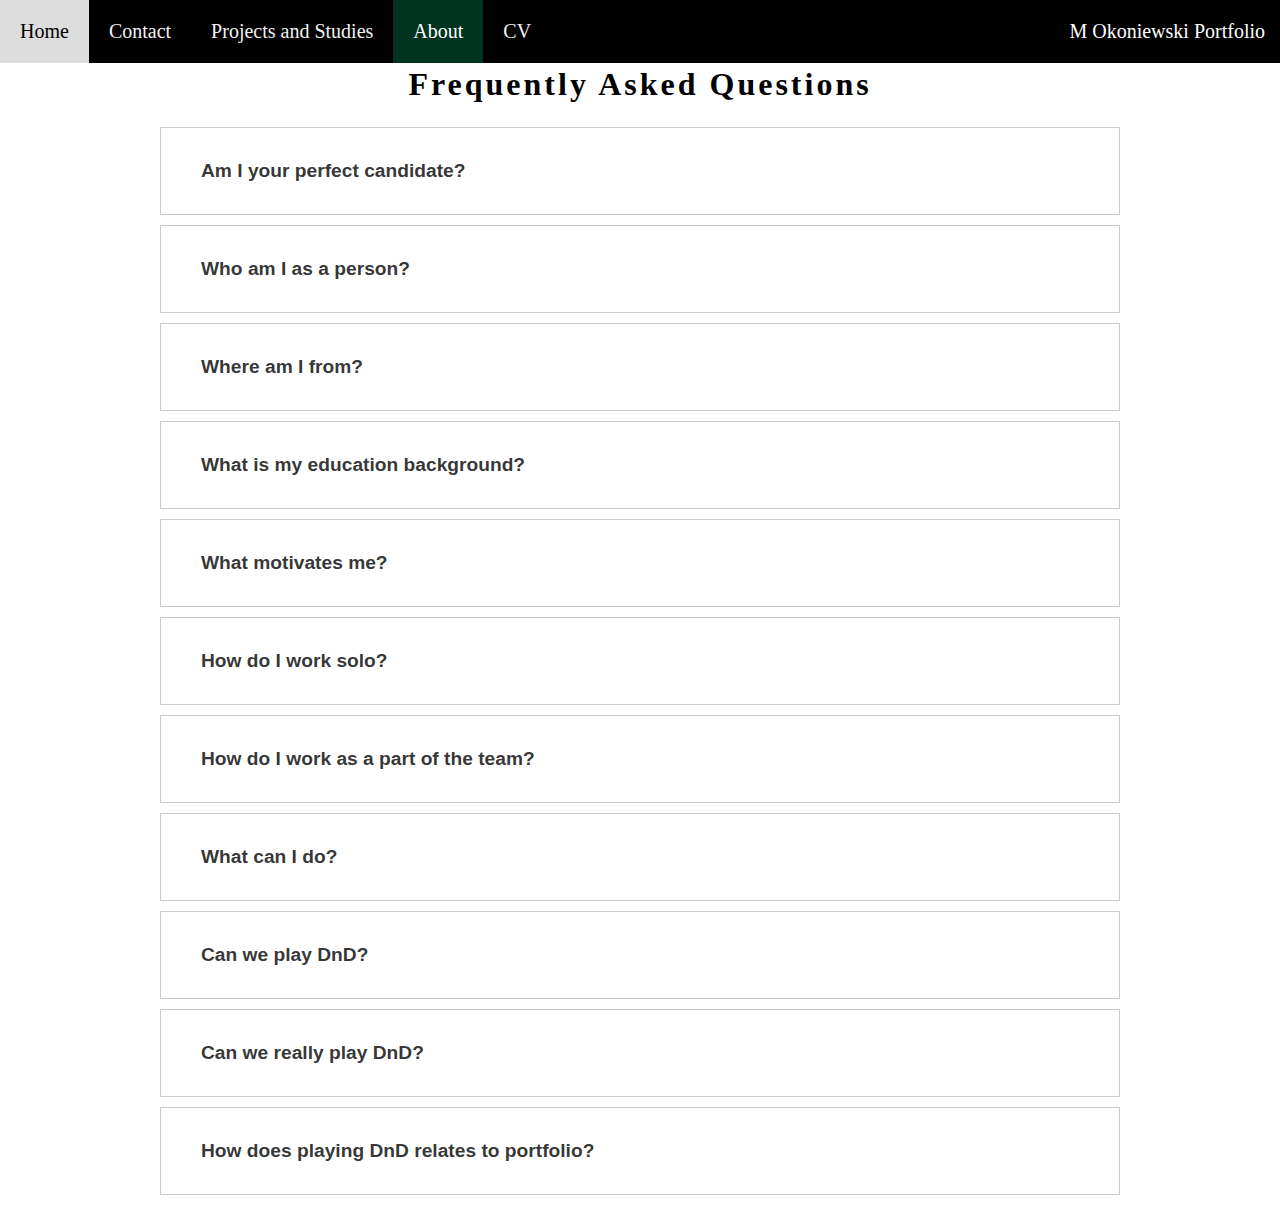
<file: About.html>
<!DOCTYPE html>
<html lang="en">
<head>
    <meta charset="UTF-8">
    <meta name="viewport" content="width=device-width, initial-scale=1.0">
    <title>M Okoniewski Portfolio</title>
    <link rel="icon" href="Assets/icon.png" type="image/png">
    <link rel="stylesheet" href="styles.css", type="text/css">



</head>
<body>
    <div class="topnav">
        <a href="index.html"> Home </a>
        <a href="Contact.html">Contact</a>
        <a href="Project_And_Studies.html">Projects and Studies</a>
        <a class="active" href="About.html">About</a>
        <a href="Assets/MTO-CV.pdf" download="Maciej Okoniewski CV" target="_blank">CV</a>
        <p>M Okoniewski Portfolio &ensp;
        </p> </div>
        <div class="wrapper">
            <p><br></p>
            <h1>Frequently Asked Questions</h1>
      
            
            <div class="faq">
              <button class="accordion">
                Am I your perfect candidate?
                <i class="fa-solid fa-chevron-down"></i>
              </button>
              <div class="pannel">
                <p>Yes.</p>
              </div>
            </div>
            
            <div class="faq">
              <button class="accordion">
                Who am I as a person?
                <i class="fa-solid fa-chevron-down"></i>
              </button>
              <div class="pannel">
                <p>
                  I am someone who can tell when an hour passes without watch on me, whether I am busy or not. 
                  I can do same trick with minutes. What does this even mean? 
                  I can usually estimate how long a task can take me, how long I already been working, or how long I have been resting. 
                  It helped a lot with routine work, such as laboratory, but it also helps tremendously with organisation. 
                  <br><br>
                  I am a person who is obsessed with numbers. Everything is some sort of numbers. Everything that we see could be mapped on impossibly large coordinate plane, every length, width and height. Every second the resulting image updates. A tossed object moves on a parabola matching negative quadratic equation, influenced by the thrown force applied usually at angle, and the downwards acting force of activity. 
                  <br><br>
                  I can not see it. I can not measure distance all that well with my eyes, but I can feel those numbers as if they were real next to me. I can feel how distances between objects change, how sounds feel harmonic thanks to some underlying beautiful equation. 
                  <br><br>
                  I am the sort of person that perceives the world as this never ending complex math object, a model with virtually unlimited variables. I am the sort of person that sees every situation as some sort of math problem, often with unspecified units and increments. Every task can be improved, made more efficient, or faster, or more accurate. Did you know that hummingbirds flap their wings in figures of eight to be able to hover? Incredible. How much work had to go into development of such mechanism? 
                  <br><br>
                  Every past moment is a valuable experience to learn and take into account. Future is something graspable and predictable, that can be used to set goals, or to avoid failure. <br>
                  Present is most important. Things happen now. There is always the best possible move in the present, the worst move, the inaction move that often times is bad or worst move, and the better-than-inaction-and-good-enough move. I firmly believe that tasks need to be done, and that people should always strive to aim for best, while also being introspective and predictive. 
                  <br><br>
                  I am a person that loves math, numbers and information.</p>
              </div>
            </div>
      
            <div class="faq">
              <button class="accordion">
                Where am I from?
                <i class="fa-solid fa-chevron-down"></i>
              </button>
              <div class="pannel">
                <img src="Assets/Map.png" height="300" width="500">
                <p>
                  This is one of the simplest questions that can be occasionally asked in an interview or casual conversation where I find myself at a loss of what to say as no straight answer is really satisfyingly correct, while a complex answer takes a bit too long to express properly, especially considering that the person asking the question usually expects a singular answer in order to form a connection with me. Most people have firm roots in at least one place. I lack them. 
                  <br><br>
                  Luckily since this is an easy to browse webpage with categories that can be skipped depending on the interest of the reader, I have the freedom to express a bit longer answer. 
                  <br><br>
                  I was born and raised in Poland until I was 13 years old.
                  I finished my high school and university in England where I lived until I was 21 years old. 
                  Straight after university, I went to work in Sweden, until I was 24. 
                  Currently, I am living in the Philippines. 
                  <br><br>
                  Living in a country until 13 years old is an interesting experience. You grew up there, you get immersed in the culture, you know the standard set of folk stories, customs, you start to get an idea of what life is like after education when you will be 18 in 5 years. You are obviously aware that different countries have somewhat different traditions, that holidays you took for granted are not existent, or performed differently abroad, but it is not that pressing, you are living in your home country after all in which you will grow old, following similar sets of traditions. 
                  <br><br>
                  And then you move to a foreign country in an entirely different language group from your original one. Of course, you have studied the English language in schools, you can ask people about their favourite colours, or animals, but you have no idea how to respond to a classmate who is determined to trip you into saying something wrong, stupid, or offensive. You can't really escape it, every day you are solving a puzzle of a foreign language, finding new words, memorising them, and every sentence spoken to you needs to be deciphered. 
                  <br><br>
                  You start to see differences in things. Educational system structures, poverty, different things offending people in one nation to another, different ways of talking about so many subjects. You grow further and further apart from the country you were born in until you can't recognise yourself as a "true" member of it. Unfortunately, the same new perspective that cleaves off your connection from your homeland is also preventing you from forming a true bond with a new country. 
                  <br><br>
                  You grow from deciphering a language to thinking in it more than your native one. It's been years since I've engaged in a conversation in Polish lasting longer than an hour. The books I am reading, the shows I am watching—they're all in English. Even my own thoughts are in English.
                  People occasionally are asking "What is your level of English fluency?" and what am I supposed to say? C2? C2 level indicates native speaker, but I have been going to school with native speakers, and I can say with 100% certainty that I know native English speakers with far worse comprehension of this language than I have. Am I supposed to say native? I guess I could do that, though theoretically, I should have started speaking in English 6 years earlier to truly qualify.  
                  <br><br>
                  I finished my education and I moved to Sweden. It's a beautiful place really, especially if one loves peace, quiet, forests, and gorgeous, gorgeous low temperature. I love cold. I wish I could forever live in an ambient temperature below 12 degrees Celsius every day. I love the feeling of air on my skin, I love how my body heats up internally to keep up. It's nice living in Sweden. I could live there forever. 
                  <br><br>
                  I could live forever in England. 
                  I could live forever in Poland. 
                  <br><br>
                  And right now I am living in the Philippines. Eternal summer, constant heat, different continent to my own. In a certain way of looking at it, a year or two ago, I could outright call it my definition of hell. I live in my definition of hell, and you know what? Hell is beautiful. Sun glows so nicely, there is so much stimulation in terms of sounds and sights, and heat that used to be my doom and nemesis for years is not even bothering me that much. 
                  <br><br>
                  I could live forever in Philippines. 
                  <br><br>
                  Given time, I could live anywhere forever. 
                  <br><br>
                  I do truly hope this may allow you to connect with me more than hearing me say "I was born in Poland." 
              </p>
              </div>
            </div>
      
            <div class="faq">
              <button class="accordion">
                    What is my education background?
                <i class="fa-solid fa-chevron-down"></i>
              </button>
              <div class="pannel">
                <p>
                  I have bachelor degree in Biochemistry, and two associate certificates for Data Analysis and Data Science from Datacamp courses. Other than that, I am fully self taught. 
                  <br><br>
                  This could be the end of the answer, and by all means it is, don't let me stop you. What I am about to write further in this section is just a bit about my pre university education, a bit of perspective on my own self studies and so on. 
                  <br><br>
                  Getting bachelors isn't hard. If you are a smart person, and I do believe that I am, as long as you attend your classes you can get it. I never had doubts that I could gain bachelors in biochemistry, my proficiency with science and mathematics was certainly more than enough for that. Getting into university to study something is usually a straightforward path for any student in highchool, requiring no extra effort, skill, or motivation besides what is expected of every student. 
                  <br><br>
                  Except, it wasn't that simple in my case. 
                  <br><br>
                  Where do you put a new child in English school without prior history, and without English skills? Why, of course in the bottom classes. To even have biology and chemsitry as a subject, I had to go to the teacher in charge of department and get them to move me up. This was something I had to do by myself. First classes were awful. After all, natural science relies on knowledge, and so my first tests came out abyssmal. I had to catch up with a year of education, but it was worth it.  
                  <br><br>
                  I didn't went to university because I was smart, or because I payed attention. If I would be just that, I simply wouldn't get in due to lack of appropiate grades. 
                  I went to university because I had drive and passion for studying, enough of it to put myself through discomfort and extra work to fullfill it. 
                  <br><br>
                  That said, my favourite subject isn't Biochemistry, my favourite subject in the world is Mathematics, and I while I don't regret studying Biochemistry, as it is interesting subject, I miss math more than I can imagine. 
                  <br><br>
                  I always enjoyed Math. It made me feel happy and safe, it gave me something to look forward to, and it made the world simply more beautiful in my eyes. It just made sense. Not everyone feels that, and sometimes that makes me feel sad, especially that usually the reason for it is lack of good teachers, or resources. And fairly decent number of people who'd like to make math sound grandious and impossibly complicated. It isn't. It is something closer to an additional sense, just like sight or hearing. 
                  <br><br>
                  Studying Math in England has been my way of communicating and building social bonds even before English. It allowed me to communicate competence, value, and also friendship through sharing homeworks and most importantly trying to explain it. When I was a child, I used to have very heavy accent - But when the only kid who knows the answer in class and can share it with you speaks in too heavy accent, you simply get a kid who speaks Russian to repeat after him in softer accent. 
                  <br><br>
                  In the final years of my highschool, I was doing additional math modules. Imaginary numbers, matrice algebra, proofs, statistics. I may not have had central limits theorem in my university, but I definitely had studied them before I left highschool.  
                  <br><br>
                  Today, whenever I find a moment, I find myself drawn to my old mathbooks. I like reading and studying them, but it's not just that. In the next 10 years, it is my goal to attain bachelors in mathematics. Not for my gain. Not for professional advancement. Just to satisfy a yearning in me that I need in my life. 
                  <br><br>
                  I don't give up on things I want to know. I have a direction and a drive to pursue it, I am active and able to take initiative over my life, just as I am able to take initiative over any tasks assigned to me. Whenever I feel I don't have enough work, or that I have adapted to current conditions, I take more on myself. There is no such thing as a subject I could not learn. 
                  </p>
              </div>
            </div>
      
            <div class="faq">
              <button class="accordion">
                What motivates me?
                <i class="fa-solid fa-chevron-down"></i>
              </button>
              <div class="pannel">
                <p>
                  I am a naturally industrial person, with penchant for some verbal praises and feeling of accomplishment. 
                  And I am a naturally curious persion, satisfied by learning something new, or getting new exciting error messages to correct. 
                  <br><br>
                  Those two parts make me an incredibly easy person to motivate, almost like self powering machine. Repeatably and reliably, I find myself in state of focus in which I can perform my tasks, or task adjacent activities without thought of hunger, or sleep. Not thirst though, I rely on water for cooling. 
                  <br><br>
                  Performing my tasks at high competence make me feel a bit indestructible and excited, a little bit like stepping down from a rollercoaster. In other words, what motivates me the most is being able to do a lot of work at once. 
                  <br><br>
                  I am not particularly motivated by money or possessions. One day, I wrote out a list of every material thing that I want to have and I could fit within one page. It really wasn't much, if I were serious about fullfilling that list I could probably get every item within a 1-3 years.
                  <br><br>
                  What I am motivated by is learning. If I were to have unlimited resources, I would study everything I could get my hands on, and for holidays, I would just study something different. I occasionally come to view myself as a tool - a very versatile, adaptable, and incredible tool - assisting in some task, just to exhaust my everlasting energy and pour it into something. 
                </p>
              </div>
            </div>
      
            <div class="faq">
              <button class="accordion">
                How do I work solo?
                <i class="fa-solid fa-chevron-down"></i>
              </button>
              <div class="pannel">
                <p>
                  I enjoy working by myself. It feels quick, easy, I can set up my working space however I please. It is a very freeing set up, that comes with drawbacks of solitude, lack of collaboration, and the sheer responsibility of handling something by yourself. 
                  <br><br>
                  I am used to working by myself. I enjoy it, and ownership of a project gives me somewhat of an energy rush. 
                </p>
              </div>
            </div>

            <div class="faq">
              <button class="accordion">
                How do I work as a part of the team?
                <i class="fa-solid fa-chevron-down"></i>
              </button>
              <div class="pannel">
                <p>
                  Working in team is more complex than working solo, at the benefit of collaboration, easier workload, and social cohesion. 
                  A well performing team is infinitely more valuable than a solo worker, while a dysfunctional team might be worse than one dedicated worker. 
                  <br><br>
                  Thanks to my love for learning I am a good assistant that identifies key tasks quickly, learns them, and find niche in the team that needs filling. In addition to that, as an individual, I am competent and versatile, meaning that I tend to learn universal skills that can help a little bit in all potential roles within the team, should the need arise. 
                  <br><br>
                  In addition to my love of learning. What striked me the most when I moved from Poland to England was how much simpler certain math topics were simply by virtue of rephrasing them. This had sparked in me an interest in teaching, and at some point I wished to become an university lecturer myself. 
                  <br><br>
                  The last team I worked with was in laboratory during Covid-19 pandemic. At first it was a bit chaotic. New laboratory, lack of established team, high sample loads, and occasional priority customers. While the work involved analysis of PCR data, validation of samples, and other responsibility, on the daily basis it could be very physically demanding. 
                  <br><br>
                  I was the first employee within the team. I taught every new worker. I was responsible for arranging daily work, schedules, holidays, as well as solo projects of method validation, managing inventory, ordering consumables and others. 
                  <br><br>
                  I had experience with clashing personalities within the team, conflict management and resolution, and leading the team. 
                  <br><br>
                  I performed well in team management due to willingness to pick up extra tasks, being diplomatic, knowing ins and outs of job requirements and being a positive person who tries to pick up on any signs of weariness, anger, resentment, finding ways to remove them before they will grow beyond managable level, as well as recognising positive qualities in each team member and actively stating my appreaciation for them. 
                </p>
              </div>
            </div>

            <div class="faq">
              <button class="accordion">
                What can I do?
                <i class="fa-solid fa-chevron-down"></i>
              </button>
              <div class="pannel">
                <p>
                  “Got any ideas, Carrot?” he said.
                  <br>
                  A second thought struck him. Carrot was a simple lad.
                  <br>
                  “Corporal Carrot?”
                  <br>
                  “Sarge?”
                  <br>
                  “Sort this lot out, will you?” - Men At Arms, Terry Pratchet
                  <br><br>
                  In this scene, a problem is posed to police officers: Citiens are about to riot, things are going to get ugly. Nobody wants to get mixed within the crowd, it is pretty much a suicide. Officers could discuss for hours about what to do, how to stop it, how to not get hurt. 
                  <br><br>
                  But Officer Carrot can be just ordered. "Sort this lot out". And Officer Carrot, in his honest simplicity, fixed it. 
                  <br><br>
                  It's a bit like so called "Proof by homework" where in 1939, George Dantzig arrived late to his class, and to try to catch up, he copied two statistics problems from the blackboard, thinking it was a homework. What Dantzig didn't know was that the problems on the blackboard were not homework, but an example of famous unsolved problems in statistics. Within few days, Dantzig solved and submitted proof for both of them. 
                  <br><br>
                  Sometimes the question of what can a person do is not as simple as sum of education or past experience. Sometimes it is just a matter of saying "Do it" rather than "Can you do it?" 
                  <br><br>
                  I can readily do calculus, statistics, I can read five books on specific business to get up to speed, I can program in python, write querries in sql, do machine learning. It's not important, summary of those you can find in my CV in the corner. What does matter is that when project hits an obstacle that isn't in any way standard, I will be the one to pour myself into the subject to fix it, regardless of how complex the problem might be. 
                  <br><br>
                  I can also hear a question "Can you do this?" and reply "Let's find out" returing with a fixed task. 
                  <br><br>
                  I used to think a lot about my weaknesses. After all, what are strength without weakness? One of more popular interview questions. 
                  <br><br>
                  So...I used to think my weakness was English language, or literature. Then I started writing in my free time. 
                  I used to think my weakness was working with people, and then in university I found pure joy in working with people. 
                  I used to think my weakness was leading, design, html. And each time I thought of a weakness, I worked hard to turn it into another strength. Today, I no longer ask myself what are my weaknesses. I just fix them as they come, just as I fix anything that I am missing to feel competent. 
                  <br><br>
                  Except drawing. I still draw stick figures, and I am not feeling like changing that anytime soon. 
                </p>
              </div>
            </div>

            <div class="faq">
              <button class="accordion">
                Can we play DnD?
                <i class="fa-solid fa-chevron-down"></i>
              </button>
              <div class="pannel">
                <p>
                Yes!
                </p>
              </div>
            </div>


            <div class="faq">
              <button class="accordion">
                Can we really play DnD?
                <i class="fa-solid fa-chevron-down"></i>
              </button>
              <div class="pannel">
                <p>
                  Honestly that depends. I don't have a problem with running a DnD game for a group of people who want to slay some monsters, or to just have fun drinking night with addition of DnD. 
                  <br><br>
                  That said, DnD is not really a system that I want to run as a Game Master. I admire design of 5e, with it's bounded accuracy, easy to make characters which are not prone to being overly weak or strong out of the gate, and obviously the single biggest feature of all: The sheer size of 5e. I have a library of homebrewed mechanics, classes, overhauls all stored away in my computer vaults which I treasure. I would love to have opportunity to run Naval Code, with it's ship roles, focus on travel, and battles. I like Darker Dungeon overhaul, together with Class Compendium by the same author, for the simplicity of additional rules verging into equipment management through slots, gruesome wounds and scars, sickness, and sanity management. 
                  <br><br>
                  You may have already guessed where this is going. I am constantly modifying and theory crafting a system, to the point that my ideal DnD has less and less of similarity to standard 5e. To make the matters worse, due to bound accuracy and the range of results on the twenty sided dice, whenever I do run DnD it feels a little bit like an action/comedy. There is nothing wrong with that, it is a blessing to run a cheerful game focused on tavern and funny memorable situations arising from natural ones and twenties, it's just that I personally prefer something a bit toned down. 
                  <br><br>
                  My current favourite system is Witcher TTRPG by R Talsorian Games, but I couldn't bring myself to earnestly recommend it to a stranger. The book has constant spelling errors, it is badly formatted, author company is on strict creative ban at the moment due to internal dealings regarding handling of Witcher IP, which is just a whole lot of mess. 
                  <br><br>
                  What I do like about it though is that Attributes and Skills are ranging from 0 or 1 to 10, that there is Stamina Points, that martial characters feel entertaining, that weapons and armours feel significant and dangerous, and that monsters feel like living creatures that just live in the world rather than exist as a levelled opponent for player group to face in balanced, sport like fair combat. 
                  <br><br>
                  At the moment in my free time, I like to write new homebrew mechanics for Witcher TTRPG System, like hunger, thirst and tiredness, more dedicated haggling and concerts for musical characters, sanity, and many others. 
                  <br><br>
                  I would love to run some Witcher TTRPG. The problem is that I want to run it as a general fantasy using it's mechanics, rather than have it in strict universe of Witcher IP.  
                </p>
              </div>
            </div>


            <div class="faq">
              <button class="accordion">
                How does playing DnD relates to portfolio?
                <i class="fa-solid fa-chevron-down"></i>
              </button>
              <div class="pannel">
                <p>
                  For those who are not familiar with DnD, or don't really see a point in listing a game on the portfolio:
                  <br><br>
                  What I do for enjoyment in my free time is sitting down and doing imaginary inventory management, sometimes for a backpack, sometimes for a warehouse. 
                  <br><br>
                  I roll a dice of different shape a hundreds of times and record them, just to do statistical analysis to detect if my dice are broken and more likely to favour certain numbers. 
                  <br><br>
                  I create math simulations for real world situations and I test them to look for holes, upon which I must decide what breaks from reality are acceptable and which are not. This is due to theorycrafting new system, rather than just playing. 
                  <br><br>
                  In addition, running game comes with ability to create compelling narratives, keeping attention of audience of 3-6 people, ability to say no, ability to say "yes, and" to encourage positive thinking and gain new ideas, and in general it can be used as a brain teaser. 
                  <br><br>
                  While hobbies, even if heavily industrious, may not always lead to transferable skills, I certainly believe that I do gain healthy amount of practice in work related skills. 
                  I believe it is also additional testament to the way I think, as outlined earlier. 

                  
                </p>
              </div>
            </div>
          </div>
      
          <script>
            var acc = document.getElementsByClassName("accordion");
            var i;
      
            for (i = 0; i < acc.length; i++) {
              acc[i].addEventListener("click", function () {
                this.classList.toggle("active");
                this.parentElement.classList.toggle("active");
      
                var pannel = this.nextElementSibling;
      
                if (pannel.style.display === "block") {
                  pannel.style.display = "none";
                } else {
                  pannel.style.display = "block";
                }
              });
            }
          </script>
        </body>
      </html>

</body>
</html>
</file>
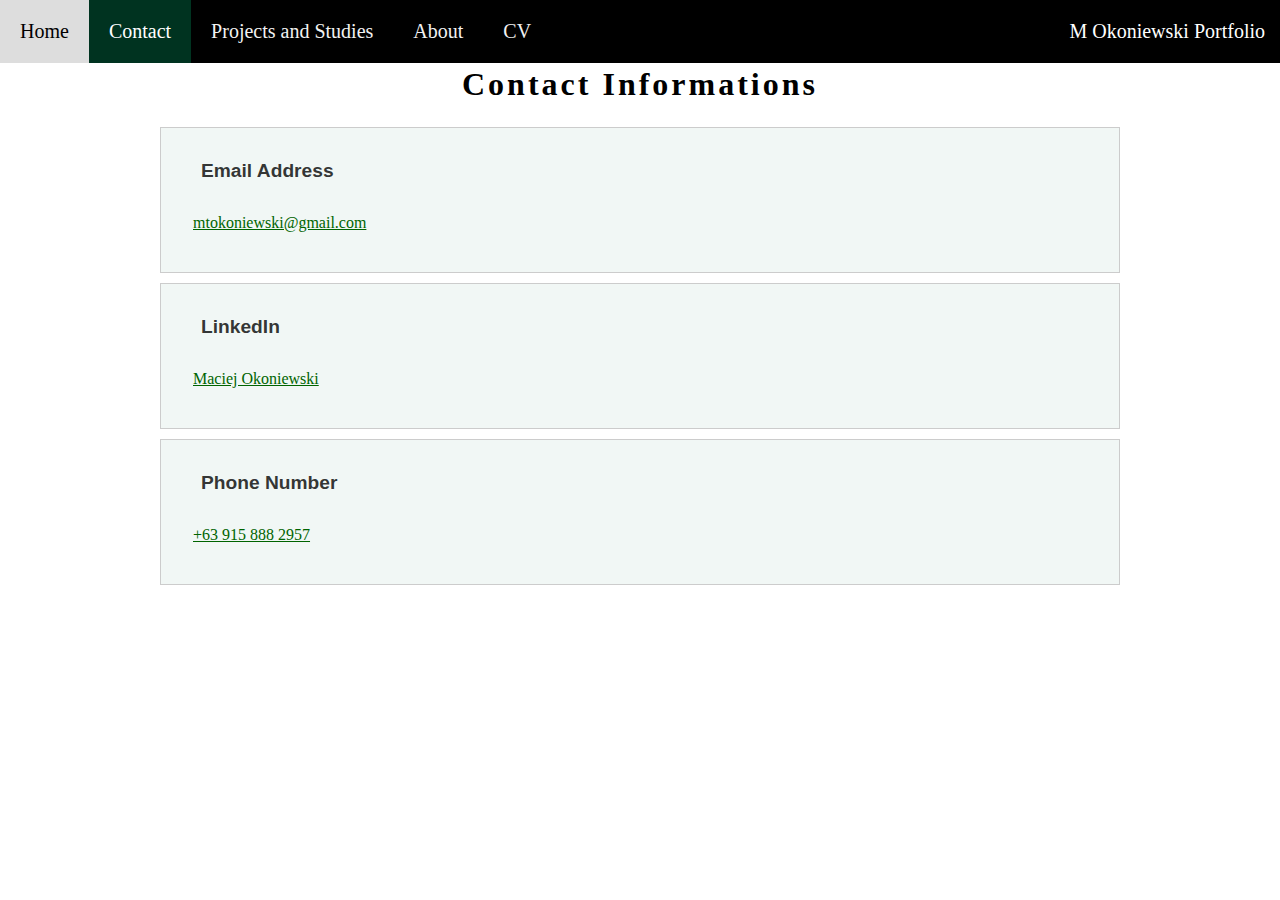
<file: Contact.html>
<!DOCTYPE html>
<html lang="en">
<head>
    <meta charset="UTF-8">
    <meta name="viewport" content="width=device-width, initial-scale=1.0">
    <title>M Okoniewski Portfolio</title>
    <link rel="icon" href="icon.png" type="image/png">
    <link rel="stylesheet" href="styles.css", type="text/css">



</head>
<body>
    <div class="topnav">
        <a href="index.html"> Home </a>
        <a class="active" href="Contact.html">Contact</a>
        <a href="Project_And_Studies.html">Projects and Studies</a>
        <a href="About.html">About</a>
        <a href="Assets/MTO-CV.pdf" download="Maciej Okoniewski CV" target="_blank">CV</a>
        <p> M Okoniewski Portfolio &ensp;
        </p> </div>
    
    </p> </div>
    <div class="wrapper">
        <p><br></p>
        <h1>Contact Informations</h1>
    <div class="faq">
        <button class="accordion-contact">
          Email Address
          <i class="fa-solid fa-chevron-down"></i>
        </button>
        <div class="contact-pannel" >
            <a href="mailto:mtokoniewski@gmail.com" target="_blank">mtokoniewski@gmail.com</a>
        </div>
      </div>
      
      <div class="faq">
        <button class="accordion-contact">
            LinkedIn
          <i class="fa-solid fa-chevron-down"></i>
        </button>
        <div class="contact-pannel">
            <a href="https://www.linkedin.com/in/maciej-okoniewski/" target="_blank">Maciej Okoniewski</a>
        </div>
      </div>
 <div class="faq">
              <button class="accordion-contact">
                Phone Number
                <i class="fa-solid fa-chevron-down"></i>
              </button>
              <div class="contact-pannel">
                <a href="tel:+63 915 888 2957">+63 915 888 2957
                </a>
              </div>
            </div>
          </div>
        </body>
      </html>

</body>
</html>




        
</body>
</html>
</file>
<file: Home.html>
<!DOCTYPE html>
<html lang="en">
<head>
    <meta charset="UTF-8">
    <meta name="viewport" content="width=device-width, initial-scale=1.0">
    <title>M Okoniewski Portfolio</title>
    <link rel="icon" href="Assets/icon.png" type="image/png">
    <link rel="stylesheet" href="styles.css", type="text/css">
</head>


<body class="Home-Page">

    <div class="intro">
        <h1 class="logo-header">
            <span class="logo" style="background-color:black;">Maciej</span><span class="logo" style="background-color:black;">&nbsp;Okoniewski</span>
        </h1>
    </div>
<script src="script.js"></script>



    <div class="topnav">
        <a class="active" href="Home.html"> Home </a>
        <a href="Contact.html">Contact</a>
        <a href="Project_And_Studies.html">Projects and Studies</a>
        <a href="About.html">About</a>
        <a href="Assets/MTO-CV.pdf" download="Maciej Okoniewski CV" target="_blank">CV</a>
        <p> M Okoniewski Portfolio &ensp;
        </p> </div>

<div class = "home">
 
    <img src = "Assets/math.jpg", width="280", height="280">
    <img src = "Assets/myphoto.jpg", width="280", height="280">
    <img src = "Assets/dice.jpg", width="280", height="280">

</div>

<div class = "introduction">
<p>
My name is Maciej Okoniewski <br>
I am a Self Taught Programmer with STEM background, <br>
Specialising in Data Analysis
</p>



</div>

</body>
</html>
</file>
<file: styles.css>
body {
    margin: 0;
    font-family: 'Times New Roman', serif, Helvetica, sans-serif;
    background-color: white;
    color: black;
  }
  a{
    color:darkgreen
  }
 body.Home-Page{
    overflow-y: hidden;
  } 

  .topnav {
    overflow: hidden;
    background-color: black;
    position:fixed;
    width:100%;
    top: 0;
  }
  
  .topnav a {
    float: left;
    color: #f2f2f2;
    text-align: center;
    padding: 20px 20px;
    text-decoration: none;
    font-size: 20px;
  }
  
  .topnav a:hover {
    background-color: #ddd;
    color: black;
  }
  
  .topnav a.active {
    background-color: #003320;
    color: white;
  }
  .topnav p {
      float:right;
      color: white;
      font-size: 20px;
      text-align: center;
  }

  .home{
    display: flex;
    justify-content: center;
    align-items: center;
    height: 100vh;
    margin: 0;}


.home img{
  display: inline-block;
  border-radius: 50%;
  margin: 40px;
}

.introduction {

  font: Helvetica;
  Size: 12px;
  float:center;
  text-align: center;
  font-style: italic;
  margin-top: -160px;
  
}

.contact{
  margin-top: -200px;
}

.wrapper {
  max-width: 75%;
  margin: auto;
}

.wrapper > p,
.wrapper > h1 {
  margin: 1.5rem 0;
  text-align: center;
}

.wrapper > h1 {
  letter-spacing: 3px;
}

.accordion-contact {
  background-color: #f1f7f5;
  color: rgba(0, 0, 0, 0.8);
  font-size: 1.2rem;
  width: 100%;
  padding: 2rem 2.5rem;
  border: none;
  outline: none;
  transition: 0.4s;
  display: flex;
  justify-content: space-between;
  align-items: center;
  font-weight: bold;
}

.accordion-contact i {
  font-size: 1.6rem;
}

.accordion {
  background-color: white;
  color: rgba(0, 0, 0, 0.8);
  cursor: pointer;
  font-size: 1.2rem;
  width: 100%;
  padding: 2rem 2.5rem;
  border: none;
  outline: none;
  transition: 0.4s;
  display: flex;
  justify-content: space-between;
  align-items: center;
  font-weight: bold;
}

.accordion i {
  font-size: 1.6rem;
}

.active,
.accordion:hover {
  background-color: #f1f7f5;
}
.pannel {
  padding: 0 2rem 2.5rem 2rem;
  background-color: white;
  overflow: hidden;
  background-color: #f1f7f5;
  display: none;
}
.pannel p {
  color: rgba(0, 0, 0, 0.7);
  font-size: 1.2rem;
  line-height: 1.4;
}

.contact-pannel {
  padding: 0 2rem 2.5rem 2rem;
  background-color: white;
  overflow: hidden;
  background-color: #f1f7f5;
  display: block;
}
.contact-pannel p {
  color: rgba(0, 0, 0, 0.7);
  font-size: 1.2rem;
  line-height: 1.4;
}

.faq {
  border: 1px solid rgba(0, 0, 0, 0.2);
  margin: 10px 0;
}
.faq.active {
  border: none;
}

.intro {
  position: fixed;
  z-index: 1;
  left: 0;
  top: 0;
  width: 100%;
  height: 100vh;
  background-color: black;
  transition: 1s 
}
.logo-header {
position: absolute;
top: 40%;
left: 50%;
transform: translate(-50%, -50%);
color: darkgreen;
}

.logo {
  position: relative;
  display: inline-block;
  bottom: -20px;
  opacity: 0;
}
.logo.active{
  bottom: 0;
  opacity: 1;
  transition: ease-in-out 0.5s;
}
.logo.fade {
  bottom: 150px;
  opacity: 0;
  transition: ease-in-out 0.5s;
}
</file>
